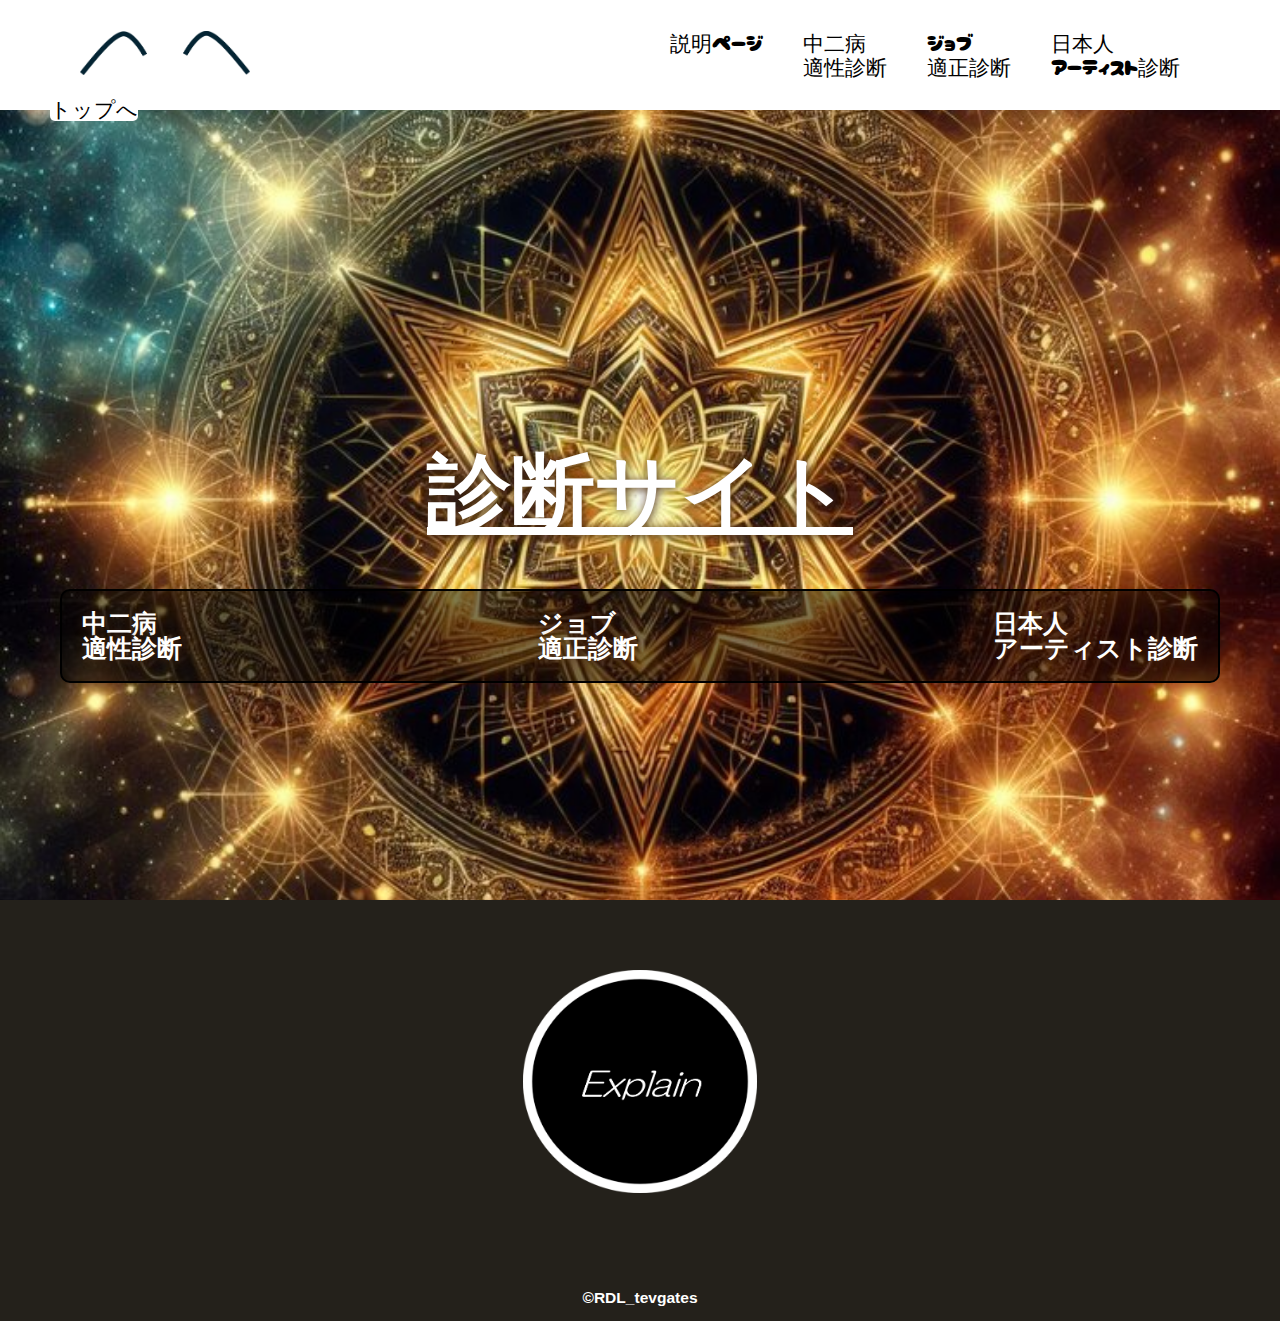
<file: index.html>
<!DOCTYPE html>
<html>
    <head>
        <meta charset="UTF-8">
        <title>診断サイトトップページ</title>
        <meta name="description" content="名城大学情報工学部非公式HP">
        <meta name="viewport" content="width=device-width">
        <script src="https://ajax.googleapis.com/ajax/libs/jquery/1.11.0/jquery.min.js"></script>
        <script src="js/script.js"></script>
        <link href="css/index.css" rel="stylesheet">
        <link rel="preconnect" href="https://fonts.googleapis.com">
        <link rel="preconnect" href="https://fonts.gstatic.com" crossorigin>
        <link href="https://fonts.googleapis.com/css2?family=Cherry+Bomb+One&display=swap" rel="stylesheet">    
    </head>
    <body>
        <header class="header">
            <div class="header-inner">
                <a class="header-logo" href="index.html">
                    <img src="images/common/yukari_yuyushiki.png" alt="ロゴ">
                </a>
                <button class="toggle-menu-button">☰</button>
                <div class="header-site-menu">
                    <nav class="site-menu">
                        <ul>

                            <li><a href="explain.html">説明ページ</a></li>

                            <li><a href="eighth-grader_syndrome_checker.html">中二病<br>適性診断</a></li>
                            <li><a href="apporopriateJob_checker.html">ジョブ<br>適正診断</a></li>
                            <li><a href="recommended_artist_checker.html">日本人<br>アーティスト診断</a></li>
                        </ul>
                    </nav>
                </div>
            </div>
        </header>
        <main class="main">
            <nav class="floating">
                <ul>
                    <li><a href="#">トップへ</a></li>
                </ul>
            </nav>
            <div class="first-view">
                <div class="first-view-text">
                    <h1>診断サイト</h1>
                    <!--<p>想像以上は，妄想だ．</p>-->
                    <div class="lead">
                        <!--<p>text</p>-->
                        <ul class = "flex-container">
                            <li class="item1"><a href="eighth-grader_syndrome_checker.html">中二病<br>適性診断</a></li>
                            <li class="item2"><a href="apporopriateJob_checker.html">ジョブ<br>適正診断</a></li>
                            <li class="item3"><a href="recommended_artist_checker.html">日本人<br>アーティスト診断</a></li>
                        </ul>
                    </div>
                </div>
            </div>
        </main>     
        <footer class="footer">
            <!--<div class="footer-text">
                <h1>サイトの説明</h1>-->
            </div>
            <nav class="site-menu">
                <!--
                <ul>
                    <li><a href="concept.html">ジョブ適正診断</a></li>
                    <li><a href="members.html">メンバー</a></li>
                    <li><a href="access.html">アクセス</a></li>
                </ul>
            -->
            </nav>
            <a class="footer-logo" href="explain.html">
                <img src="images/common/moveToExplain.png" alt="ロゴ">
            </a>
            <p class="copyright"><small>&copy;RDL_tevgates</small></p>
        </footer>
    </body>
</html>
</file>
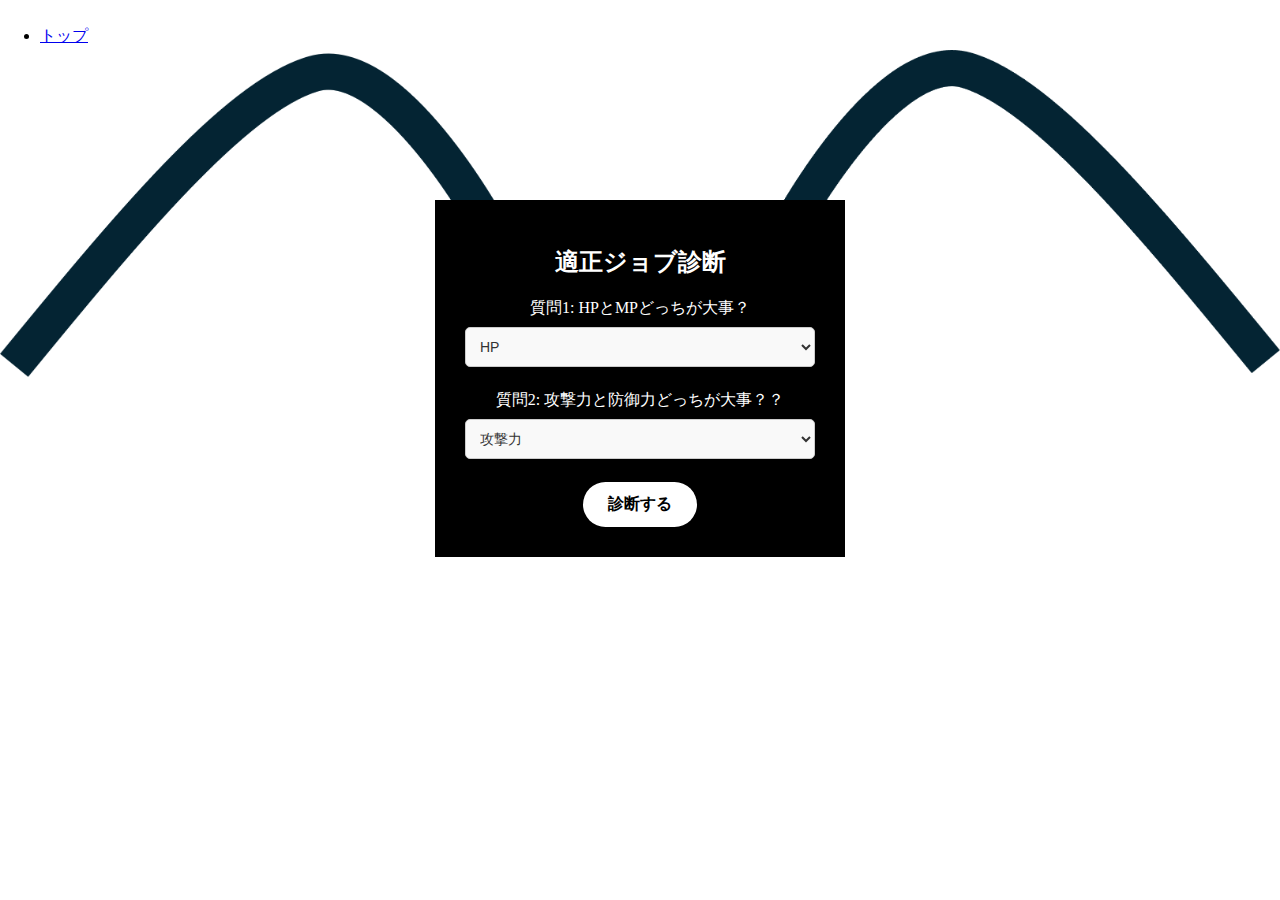
<file: apporopriateJob_checker.html>
<!DOCTYPE html>
<html>
    <head>
        <meta charset="UTF-8">
        <title>あなたにおススメのジョブは？2つの質問に答えるだけで診断できます！</title>
        <meta name="description" content="ページの概要">
        <meta name="viewport" content="width=device-width">
        <script src="js/apporoprimateJob_checker.js"></script>
        <link href="css/apporopriateJob_checker.css" rel="stylesheet">
        <link rel="preconnect" href="https://fonts.googleapis.com">
        <link rel="preconnect" href="https://fonts.gstatic.com" crossorigin>
        <link href="https://fonts.googleapis.com/css2?family=Cherry+Bomb+One&display=swap" rel="stylesheet">    
    </head>
    <body>
        <main class="main">
            <div class="container">
                <div id="form-container">
                    <h1>適正ジョブ診断</h1>
                    <form id="diagnosis-form">
                        <div class="question">
                            <label for="question1">質問1: HPとMPどっちが大事？</label>
                            <select id="question1">
                                <option value="HP">HP</option>
                                <option value="MP">MP</option>
                            </select>
                        </div>
                        <div class="question">
                            <label for="question2">質問2: 攻撃力と防御力どっちが大事？？</label>
                            <select id="question2">
                                <option value="attack">攻撃力</option>
                                <option value="deffence">防御力</option>
                            </select>
                        </div>
                        <button type="button" onclick="showResult()">診断する</button>
                    </form>
                </div>
                <div id="result-container" class="result-container">
                    <h1>あなたの適正ジョブは</h1>
                    <div id="result" class="result"></div>
                    <button type="button" onclick="goBack()">戻る</button>
                </div>
            </div>
        </main>
    
        <nav class="floating">
            <ul>
                <li><a href="index.html">トップ</a></li>
            </ul>
        </nav>
    </body>
</html>
</file>
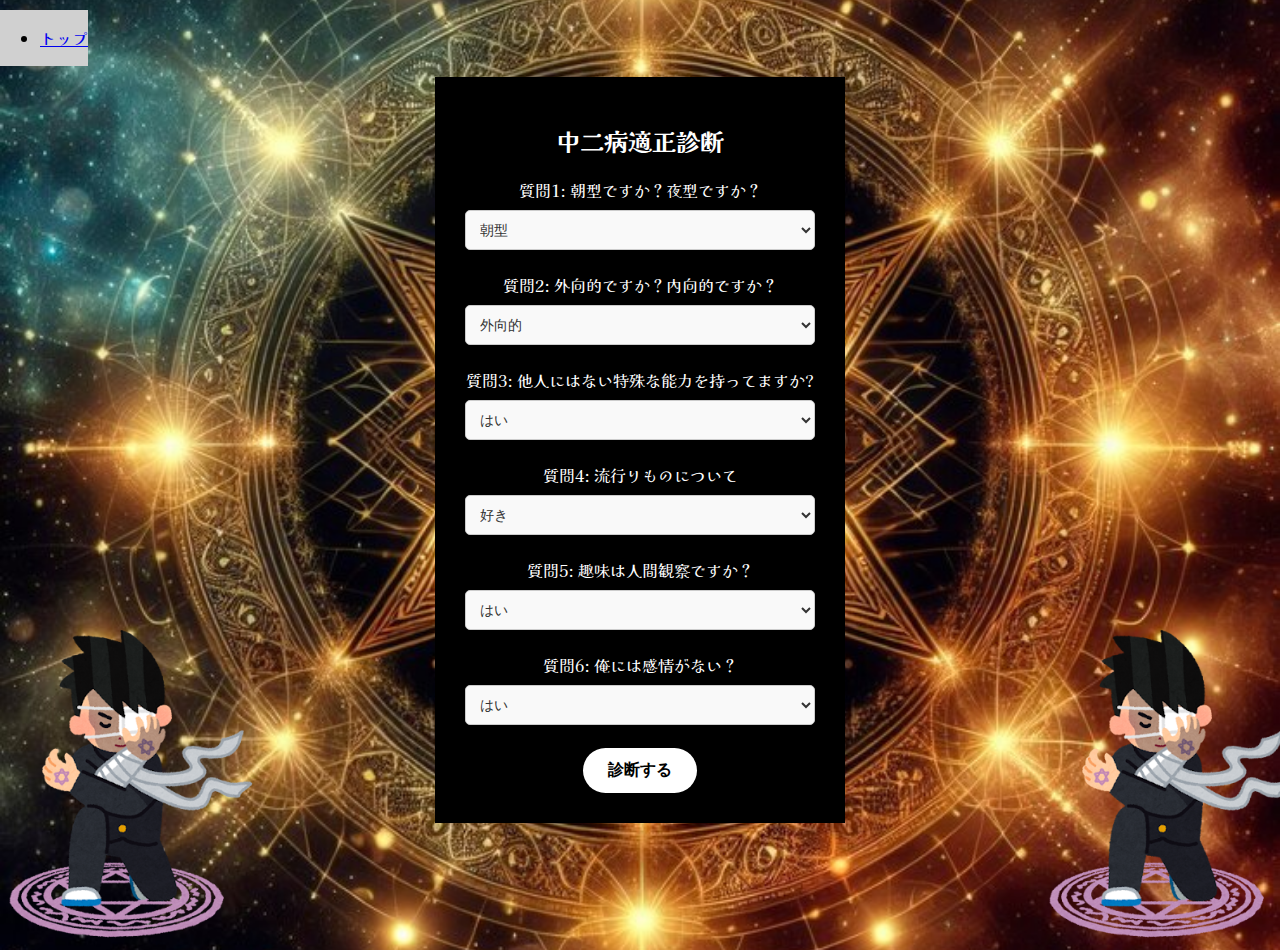
<file: eighth-grader_syndrome_checker.html>
<!DOCTYPE html>
<html lang="ja">
<head>
    <meta charset="UTF-8">
    <meta name="viewport" content="width=device-width">
    <title>診断メーカー</title>
    <script src="js/judgeScript.js"></script>
    <link href="css/judgeStyle.css" rel="stylesheet">
    <link rel="preconnect" href="https://fonts.googleapis.com">
    <link rel="preconnect" href="https://fonts.gstatic.com" crossorigin>
    <link href="https://fonts.googleapis.com/css2?family=Kaisei+Opti&display=swap" rel="stylesheet">
</head>
<body>
    <div class="container">
        <div id="form-container">
            <h1>中二病適正診断</h1>
            <form id="diagnosis-form">
                <div class="question">
                    <label for="question1">質問1: 朝型ですか？夜型ですか？</label>
                    <select id="question1">
                        <option value="morning">朝型</option>
                        <option value="night">夜型</option>
                    </select>
                </div>
                <div class="question">
                    <label for="question2">質問2: 外向的ですか？内向的ですか？</label>
                    <select id="question2">
                        <option value="extrovert">外向的</option>
                        <option value="introvert">内向的</option>
                    </select>
                </div>
                <div class="question">
                    <label for="question3">質問3: 他人にはない特殊な能力を持ってますか?</label>
                    <select id="question3">
                        <option value="yes">はい</option>
                        <option value="no">いいえ</option>
                    </select>
                </div>
                <div class="question">
                    <label for="question4">質問4: 流行りものについて</label>
                    <select id="question4">
                        <option value="like">好き</option>
                        <option value="dislike">嫌い</option>
                        <option value="nevermind">興味ない</option>
                    </select>
                </div>
                <div class="question">
                    <label for="question5">質問5: 趣味は人間観察ですか？</label>
                    <select id="question5">
                        <option value="yes">はい</option>
                        <option value="no">いいえ</option>
                    </select>
                </div>
                <div class="question">
                    <label for="question6">質問6: 俺には感情がない？</label>
                    <select id="question6">
                        <option value="yes">はい</option>
                        <option value="no">いいえ</option>
                    </select>
                </div>
                <button type="button" onclick="showResult()">診断する</button>
            </form>
        </div>
        <div id="result-container" class="result-container">
            <h1>診断結果</h1>
            <div id="result" class="result"></div>
            <button type="button" onclick="goBack()">戻る</button>
        </div>
    </div>
    <a class="character">
        <img src="images/common/boy.png" alt="中二病">
    </a>
    <a class="character2">
        <img src="images/common/boy.png" alt="中二病">
    </a>

    <nav class="floating">
        <ul>
            <li><a href="index.html">トップ</a></li>
        </ul>
    </nav>
</body>
</html>
</file>
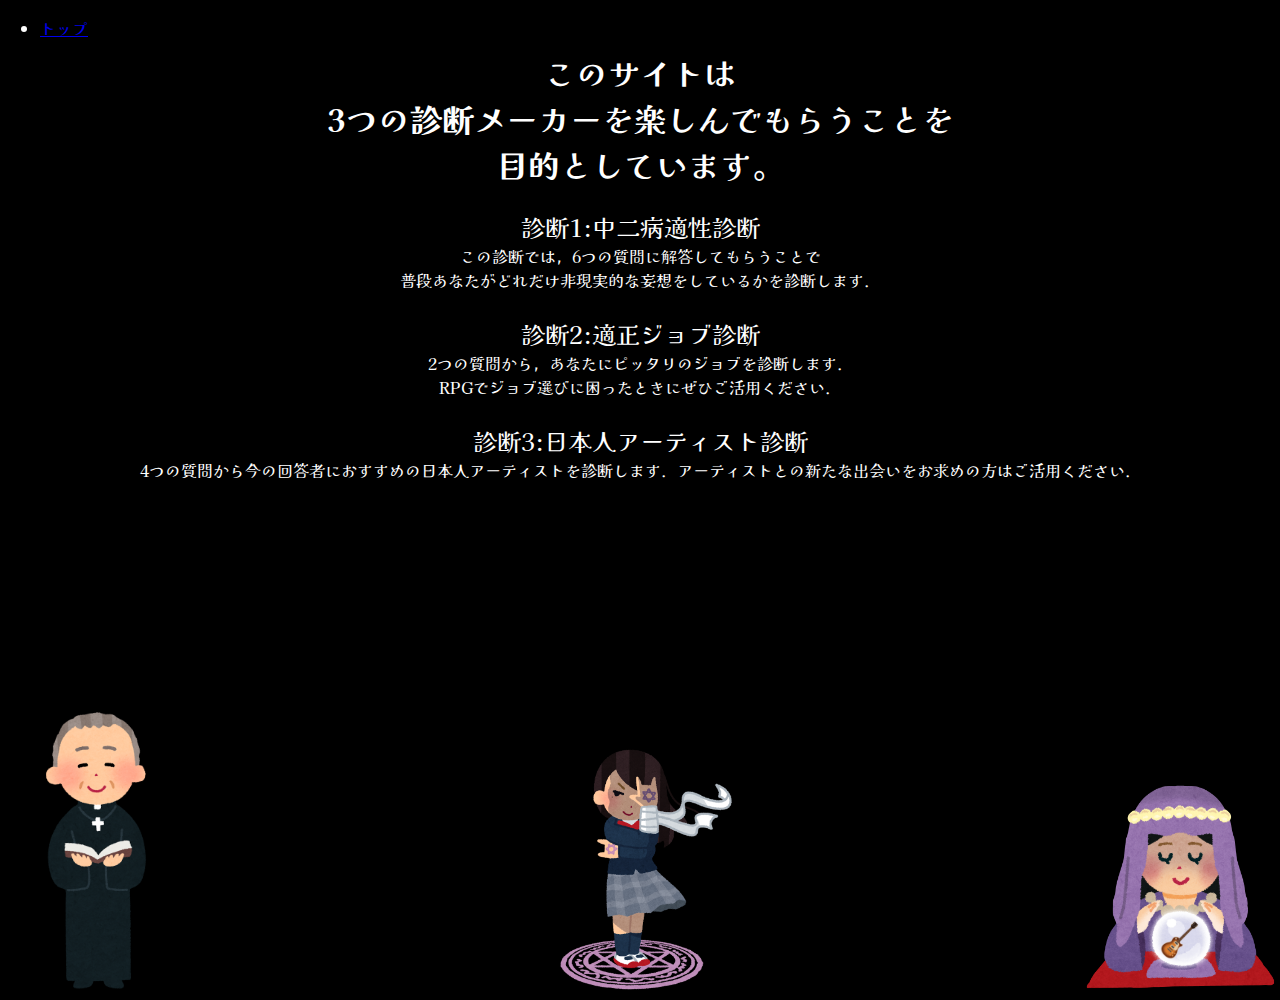
<file: explain.html>
<!DOCTYPE html>
<html lang="ja">
<head>
    <meta charset="UTF-8">
    <title>説明リンク</title>
    <link href="https://fonts.googleapis.com/css2?family=Kaisei+Opti&display=swap" rel="stylesheet">
    <meta name="description" content="このサイトについて">
    <style>
        body {
            font-family: 'Kaisei Opti', serif;
            background-color: black;
            color: white;
            text-align: center;
            padding: 20px;
        }
        h1 {
            color: white;
        }
        p1{
            color: white;
            font-size: 24px;
        }
        p2{
            color: white;
            
        }
        
        /*トップページに戻る手段*/
        nav.floating {
        position: absolute;
        top: 0px;
        left: 0px;
        background-color: #000000;
        }   

        /*キャラ配置1-1*/
        .character {
        bottom: -100px; /* 下が初期位置(0px)  */
        right: 0px; /* 右が初期位置(0px) */
        position: absolute;
        }
        /*キャラ配置1-2*/
        .character img {
        width: 200px;
        height: auto;
        }

        /*キャラ配置2-1*/
        .character2 {
        bottom: -65px; /* 下が初期位置(0px)  */
        right: 80px; /* 右が初期位置(0px) */
        position: absolute;
        }
        /*キャラ配置2-2*/
        .character2 img {
        width: 40px;
        height: auto;
        }

        /*キャラ配置3-1*/
        .character3 {
        bottom: -100px; /*下が初期位置(0px) */
        left: 0px; /*左が初期位置(0px)*/
        position: absolute;
        }

        /*キャラ配置3-2*/
        .character3 img {
        width: 200px;
        height: auto;
        }

        /*キャラ配置4-1*/
        .character4 {
        bottom: -100px; /*下が初期位置(0px) */
        left: 50%;
        transform: translateX(-50%);
        position: absolute;
        }

        /*キャラ配置4-2*/
        .character4 img {
        width: 200px;
        height: auto;
        }

        @media (max-width: 860px) {
            /*キャラ配置1-1*/
            .character {
            bottom: -150px; /* 下が初期位置(0px)  */
            right: 0px; /* 右が初期位置(0px) */
            position: absolute;
            }
            /*キャラ配置1-2*/
            .character img {
            width: 150px;
            height: auto;
            }

            /*キャラ配置2-1*/
            .character2 {
            bottom: -123px; /* 下が初期位置(0px)  */
            right: 60px; /* 右が初期位置(0px) */
            position: absolute;
            }
            /*キャラ配置2-2*/
            .character2 img {
            width: 30px;
            height: auto;
            }

            /*キャラ配置3-1*/
            .character3 {
            bottom: -150px; /*下が初期位置(0px) */
            left: 0px; /*左が初期位置(0px)*/
            position: absolute;
            }

            /*キャラ配置3-2*/
            .character3 img {
            width: 150px;
            height: auto;
            }

            /*キャラ配置4-1*/
            .character4 {
                bottom: -150px;
                left: 50%;
                transform: translateX(-50%);
                position: absolute;
            }

            /*キャラ配置4-2*/
            .character4 img {
            width: 150px;
            height: auto;
            }
        }    
    </style>
</head>

<body>
    <h1>このサイトは<br>
        3つの診断メーカーを楽しんでもらうことを<br>
        目的としています。</h1>
        <p1 href="eighth-grader_syndrome_checker.html">診断1:中二病適性診断</p1><br>
        
            <p2>この診断では，6つの質問に解答してもらうことで<br>
            普段あなたがどれだけ非現実的な妄想をしているかを診断します．</p2><br><br>
        
        <p1 href="apporopriateJob_checker.html">診断2:適正ジョブ診断</p1><br>
        
        <p2>2つの質問から，あなたにピッタリのジョブを診断します．<br>RPGでジョブ選びに困ったときにぜひご活用ください．</p2><br><br>
        

        <p1 href="recommended_artist_checker.html">診断3:日本人アーティスト診断</p1><br>

        
        <p2>4つの質問から今の回答者におすすめの日本人アーティストを診断します．アーティストとの新たな出会いをお求めの方はご活用ください．</p2><br><br>
    <nav class="floating">
        <!--#に移動したいリンクを記述-->
        <ul>
            <li><a href="index.html">トップ</a></li>
        </ul>
    </nav>
    <a class="character">
        <img src="images/explain/common/fortune-teller.png" alt="占い師">
    </a>
    <a class="character2">
        <img src="images/explain/common/guitar.png" alt="中身">
    </a>
    <a class="character3">
        <img src="images/explain/common/priest.png" alt="神父">
    </a>
    <a class="character4">
        <img src="images/explain/common/baka.png" alt="中二病">
    </a>
</body>
</html>

<!--
参考サイト

https://saruwakakun.com/html-css/basic/google-fonts　フォント指定
https://fonts.google.com/selection/embed
https://fudousin.com/programming/css-%ef%bd%9c-3-ways-to-apply-load-css-to-html#:~:text=CSS%EF%BD%9CHTML%E3%81%ABCSS%E3%82%92%E9%81%A9%E7%94%A8%EF%BC%88%E8%AA%AD%E3%81%BF%E8%BE%BC%E3%81%BE%E3%81%99%EF%BC%89%E3%81%95%E3%81%9B%E3%82%8B3%E3%81%A4%E3%81%AE%E6%96%B9%E6%B3%95%201%20%E5%86%85%E9%83%A8%E3%82%B9%E3%82%BF%E3%82%A4%E3%83%AB%E3%82%B7%E3%83%BC%E3%83%88%EF%BC%9AHTML%E3%83%95%E3%82%A1%E3%82%A4%E3%83%AB%E3%81%AE%3Chead%3E%E5%86%85%E3%81%ABCSS%E3%82%92%E6%9B%B8%E3%81%8D%E8%BE%BC%E3%82%80%E6%96%B9%E6%B3%95,2%20%E3%82%A4%E3%83%B3%E3%83%A9%E3%82%A4%E3%83%B3%E3%82%B9%E3%82%BF%E3%82%A4%E3%83%AB%E3%82%B7%E3%83%BC%E3%83%88%EF%BC%9AHTML%E3%82%BF%E3%82%B0%E3%81%AB%E7%9B%B4%E6%8E%A5CSS%E3%82%92%E6%9B%B8%E3%81%8D%E8%BE%BC%E3%82%80%E6%96%B9%E6%B3%95%203%20%E5%A4%96%E9%83%A8%E3%82%B9%E3%82%BF%E3%82%A4%E3%83%AB%E3%82%B7%E3%83%BC%E3%83%88%EF%BC%9A%E3%80%8C.css%E3%80%8D%E3%81%AE%E6%8B%A1%E5%BC%B5%E5%AD%90%E3%81%8C%E3%81%A4%E3%81%84%E3%81%9FCSS%E3%83%95%E3%82%A1%E3%82%A4%E3%83%AB%E3%82%92%E4%BD%9C%E6%88%90%E3%81%97%E3%80%81%E3%81%9D%E3%82%8C%E3%82%92HTML%E3%83%95%E3%82%A1%E3%82%A4%E3%83%AB%E3%81%AB%E8%AA%AD%E3%81%BF%E8%BE%BC%E3%81%BE%E3%81%9B%E3%82%8B%E6%96%B9%E6%B3%95
</file>
<file: css/index.css>
/* index.css */

.header-inner {
    display: flex;
    align-items: center;
    justify-content: space-between;
}

.toggle-menu-button {
    display: none;
    font-size: 24px;
    background: none;
    border: none;
    cursor: pointer;
}

.header-site-menu {
    display: flex;
}

.header-site-menu nav {
    display: flex;
}

.header-site-menu ul {
    display: flex;
    list-style: none;
    padding: 0;
    margin: 0;
}

.header-site-menu li {
    margin: 0 10px;
}

.header-site-menu a {
    text-decoration: none;
    color: black;
}

@media (max-width: 1000px) {
    .toggle-menu-button {
        display: block;
    }
    .header-site-menu {
        display: none;
        flex-direction: column;
        width: 100%;
    }
    .header-site-menu nav {
        display: block;
        width: 100%;
    }
    .header-site-menu ul {
        flex-direction: column;
    }
    .header-site-menu li {
        margin: 10px 0;
    }
    .header-site-menu.show {
        display: flex;
    }
}

nav.floating {
    position: absolute;
    top: 100px;
    left: 50px;
    background-color: #ffffff;
    border-radius: 5px;
}

.first-view {
    height: calc(100vh - 110px);
    background-image: url(../images/index/bg_judgement.jpg);
    background-repeat: no-repeat;
    background-position: center center;
    background-size: cover;
    display: flex;
    align-items: center;
}

.first-view-text {
    width: 100%;
    max-width: 1200px;
    margin-left: auto;
    margin-right: auto;
    padding-left: 40ox;
    padding-bottom: 80px;
    color: #ffffff;
    font-weight: bold;
    text-shadow: 1px 1px 10px #4b2c14;
}

.first-view-text h1 {
    text-align: center;
    font-family: "Montserrat", sans-serif;
    margin-top: 270px;
    font-size: 84px;
    line-height: 72px;
    text-decoration: underline;
}

.first-view-text p {
    text-align: center;
    font-size: 18px;
    margin-top: 20px;
}

.flex-container{
    margin-top: 50px;
    margin-left: 20px;
    margin-right: 20px;
    margin-bottom: 50px;
    display: flex;
    justify-content: space-between;
    font-size: 25px;
    border: 2px solid #000000;/*枠*/
    background-color: rgba(0,0,0,0.5);/*背景色*/
    padding: 20px;/*余白*/
    border-radius: 10px;/*角を丸くするプロパティ*/
}

.lead {
    max-width: 1200px;
    margin: 60px auto;
}

*,
::before,
::after {
    padding: 0;
    margin: 0;
    box-sizing: border-box;
}

ul, ol {
    list-style: none;
}

a {
    color: inherit;
    text-decoration: none;
}

body {
    font-family: sans-serif;
    font-size: 16pt;
    color: #000000;
    line-height: 1;
    background-color: #ffffff;
}

img {
    max-width: 100%;
}

.header-inner {
    max-width: 1200px;
    height: 110px;
    margin-left: auto;
    margin-right: auto;
    padding-left: 40px;
    padding-right: 40px;
    display: flex;
    justify-content: space-between;
    align-items: center;
}

.header-logo {
    display: block;
    width: 170px;
}

.site-menu ul {
    display: flex;
}

.site-menu ul li {
    margin-left: 20px;
    margin-right: 20px;
}

.site-menu ul li a {
    font-family: 'Cherry Bomb One', cursive;
}

@media (max-width: 1000px) {
    .site-menu ul {
        display: block;
        text-align: center;
    }

    .site-menu li {
        margin-top: 20px;
    }

    .header {
        position: fixed;
        top: 0;
        left: 0;
        right: 0;
        background-color: #ffffff;
        height: 50px;
        z-index: 10;
        box-shadow: 0 3px 6px rgba(0, 0, 0, 0.1);
    }

    .header-inner {
        padding-left: 20px;
        padding-right: 20px;
        height: 100%;
        position: relative;
    }

    .header-site-menu {
        position: absolute;
        top: 100%;
        left: 0;
        right: 0;
        color: #ffffff;
        background-color: rgba(115,110,98,0.9);
        padding-top: 30px;
        padding-bottom: 50px;
        display: none;
    }

    .header-site-menu.is-show {
        display: block;
    }

    .header-logo {
        width: 100px;
    }

    .main {
        padding-top: 50px;;
    }

    .first-view-text h1 {
        text-align: center;
        margin-top: 10%;
        font-size: 42px;
    }

    .flex-container{
        display: flex;
        flex-direction: column;
    }

    .footer-logo {
        margin-top: 60px;
    }

    .copyright {
        margin-top: 50px;
    }

    .toggle-menu-button {
        display: block;
        width: 44px;
        height: 34px;
        background-image: url(../images/common/icon-menu.png);
        background-size: 50%;
        background-position: center;
        background-repeat: no-repeat;
        background-color: transparent;
        border: none;
        border-radius: 0;
        outline: none;
    }
}

.footer {
    color: #ffffff;
    background-color: #24211b;
    padding-top: 30px;
    padding-bottom: 15px;
    display: flex;
    flex-direction: column;
    align-items: center;
}

.footer-logo {
    display: block;
    width: 235px;
    margin-top: 40px;
}

.copyright {
    font-size: 14pt;
    font-weight: bold;
    margin-top: 90px;
}
</file>
<file: css/apporopriateJob_checker.css>
@charset "utf-8";

/*トップページに戻る手段*/
nav.floating {
    position: absolute;
    top: 10px;
    left: 0px;;
  }
  
  /*背景*/
  body {
    font-family: 'Kaisei Opti', serif;
    background-image: url(../images/common/yukari_yuyushiki.png);
    background-size:100%;
    background-repeat: no-repeat;
    background-position: center 50px;
    margin: 0;
    padding-bottom: 1px;
    display: flex;
    justify-content: center;
    align-items: center;
    height:fit-content;
    position: relative;
  }

  @media(max-width:860px){
    body {
      font-family: 'Kaisei Opti', serif;
      background-image: url(../images/common/yukari_yuyushiki.png);
      background-size:100%;
      background-repeat: no-repeat;
      background-position: center 100px;
      margin: 0;
      padding-bottom: 100px;
      display: flex;
      justify-content: center;
      align-items: center;
      height:fit-content;
      position: relative;
    }
  }
  
  
  /*診断メーカーの枠*/
  .container {
    background-color: #000000;
    width: 350px;
    margin-top: 200px;
    padding:30px;
    text-align: center;
  }
  
  /*タイトル(デフォルトは"診断メーカー")*/
  h1 {
    margin-bottom: 20px;
    color: #ffffff;
    font-size: 24px;
    font-weight: 700;
  }
  
  /*質問どうしの間隔*/
  .question {
    margin-bottom: 3px;
  }
  
  /*質問文*/
  label {
    display: block;
    margin-bottom: 8px;
    color: #ffffff;
    font-size: 16px;
  }
  
  /*選択肢*/
  select {
    width: 100%;
    padding: 10px;
    margin-bottom: 20px;
    border: 1px solid #cccccc;
    border-radius: 5px;
    font-size: 14px;
    color: #333333;
    background-color: #f9f9f9;
  }
  
  /*決定ボタン(デフォルトは"診断する")*/
  button {
    padding: 12px 25px;
    background-color: #ffffff;
    color: rgb(0, 0, 0);
    border: none;
    border-radius: 25px;
    cursor: pointer;
    font-size: 16px;
    font-weight: 700;
    transition: background-color 0.3s;
  }
  
  /*buttonのカーソル色変化*/
  button:hover {
    background-color: #0056b3;
  }
  
  /*これがないと、診断結果が最初の画面に表示されてしまう*/
  .result-container {
    display: none;
  }
  
  /*診断結果(あなたは***です！)*/
  .result {
    margin-top: 20px;
    font-size: 36px;
    font-weight: bold;
    color: hsl(0, 0%, 100%);
  }
  
  /*フォーカスが当たった時にボタン要素に適用されるスタイル(ぶっちゃけなくてもいい)*/
  button:focus {
    outline: none;
    box-shadow: 0 0 5px rgba(0, 123, 255, 0.5);
  }
  
  /*ボタンがクリックされた状態のスタイル(なくてもいい)*/
  button:active {
    background-color: #004080;
  }
</file>
<file: css/judgeStyle.css>
/*トップページに戻る手段*/
nav.floating {
  position: absolute;
  top: 10px;
  left: 0px;
  background-color: #d0d0d0;
}

/*背景*/
body {
  font-family: 'Kaisei Opti', serif;
  background: url('../images/eights/common/judgement.jpg') no-repeat center center fixed;
  background-size: cover;
  margin: 0;
  padding: 0;
  display: flex;
  justify-content: center;
  align-items: center;
  height: 100vh;
  position: relative;
}

/*キャラ配置1-1*/
.character {
  bottom: -50px; /* 下が初期位置(0px)  */
  right: -30px; /* 右が初期位置(0px) */
  position: absolute;
}
/*キャラ配置1-2*/
.character img {
  width: 300px;
  height: auto;
}

/*キャラ配置2-1*/
.character2 {
  bottom: -50px; /* 下が初期位置(0px)  */
  left: -30px; /* 右が初期位置(0px) */
  position: absolute;
}
/*キャラ配置2-2*/
.character2 img {
  width: 300px;
  height: auto;
}

/*診断メーカーの枠*/
.container {
  background-color: #000000;
  padding: 30px;
  width: 350px;
  text-align: center;
}

/*タイトル(デフォルトは"診断メーカー")*/
h1 {
  margin-bottom: 20px;
  color: #ffffff;
  font-size: 24px;
  font-weight: 700;
}

/*質問どうしの間隔*/
.question {
  margin-bottom: 3px;
}

/*質問文*/
label {
  display: block;
  margin-bottom: 8px;
  color: #ffffff;
  font-size: 16px;
}

/*選択肢*/
select {
  width: 100%;
  padding: 10px;
  margin-bottom: 20px;
  border: 1px solid #cccccc;
  border-radius: 5px;
  font-size: 14px;
  color: #333333;
  background-color: #f9f9f9;
}

/*決定ボタン(デフォルトは"診断する")*/
button {
  padding: 12px 25px;
  background-color: #ffffff;
  color: rgb(0, 0, 0);
  border: none;
  border-radius: 25px;
  cursor: pointer;
  font-size: 16px;
  font-weight: 700;
  transition: background-color 0.3s;
}

/*buttonのカーソル色変化*/
button:hover {
  background-color: #0056b3;
}

/*これがないと、診断結果が最初の画面に表示されてしまう*/
.result-container {
  display: none;
}

/*診断結果(あなたは***です！)*/
.result {
  margin-top: 20px;
  font-size: 18px;
  font-weight: bold;
  color: hsl(0, 0%, 100%);
}

/* スマホ版用のスタイル */
@media (max-width: 860px) {
  .container {
    width: 90%;
    margin: 0 auto;
    padding: 20px;
  }
  
  /*キャラ配置1-1*/
  .character {
    bottom: -40px; /* 下が初期位置(0px)  */
    right: 0px; /* 右が初期位置(0px) */
    position: absolute;
  }

  /*キャラ配置2-1*/
  .character2 {
    bottom: -40px; /* 下が初期位置(0px)  */
    left: 0px; /* 右が初期位置(0px) */
    position: absolute;
  }

  .character img, .character2 img {
    width: 100px;
    height: auto;
  }

}
</file>
